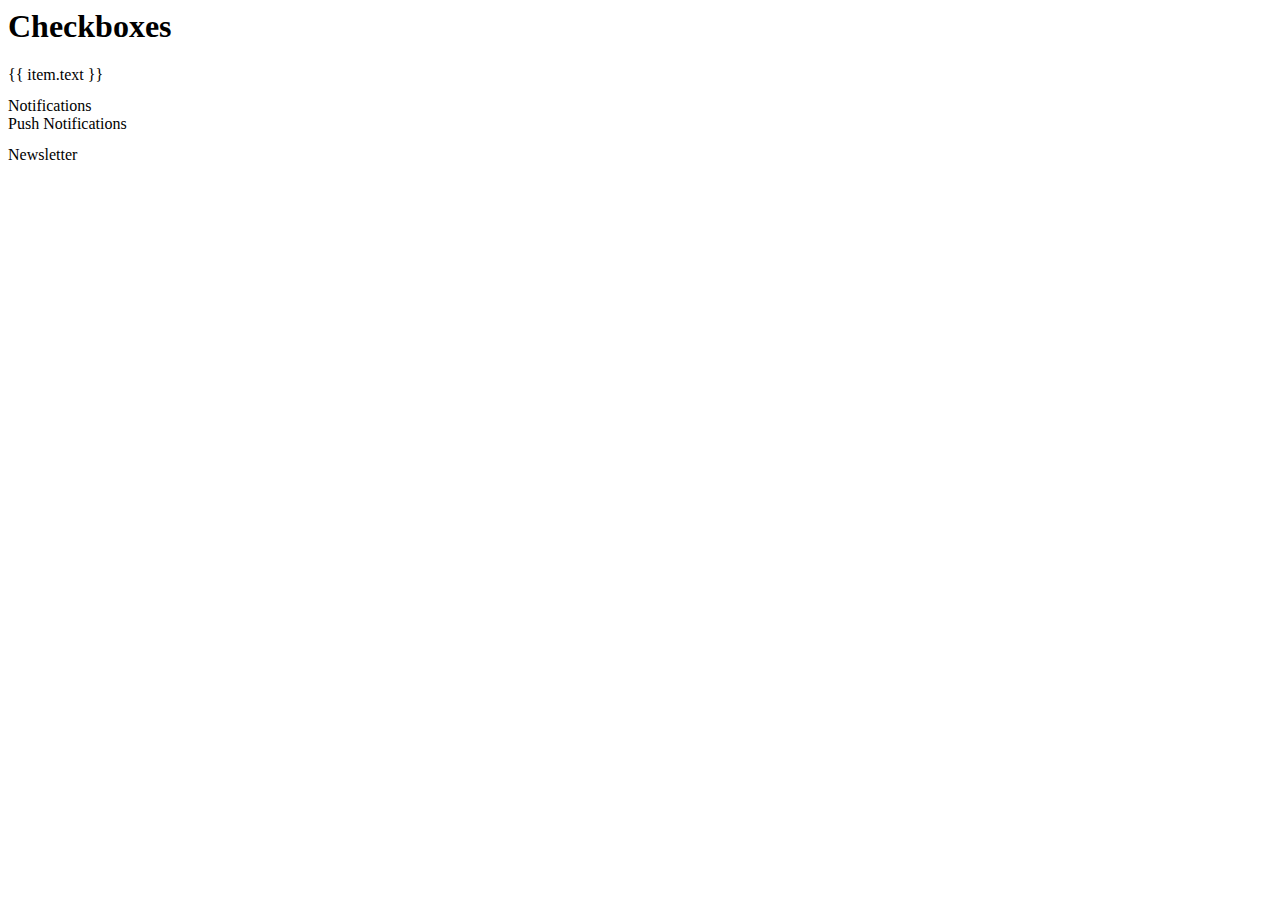
<file: lesson4/demo.html>
<html ng-app="ionicApp">
  <head>
    <meta charset="utf-8">
    <meta name="viewport" content="initial-scale=1, maximum-scale=1, user-scalable=no, width=device-width">
    
    <title>Checkboxes</title>

    <link href="http://code.ionicframework.com/nightly/css/ionic.css" rel="stylesheet">
    <script src="http://code.ionicframework.com/nightly/js/ionic.bundle.js"></script>
  </head>

  <body ng-controller="MainCtrl">
    
    <ion-header-bar class="bar-positive">
      <h1 class="title">Checkboxes</h1>
    </ion-header-bar>
             
    <ion-content>
      
      <div class="list">
        
        <ion-checkbox ng-repeat="item in devList"
                      ng-model="item.checked" 
                      ng-checked="item.checked">
          {{ item.text }}
        </ion-checkbox>
        
        <div class="item">
          <pre ng-bind="devList | json"></pre> 
        </div>
        
        <div class="item item-divider"> 
          Notifications
        </div>
        
        <ion-checkbox ng-model="pushNotification.checked"
                      ng-change="pushNotificationChange()">
          Push Notifications
        </ion-checkbox>
        
        <div class="item">
          <pre ng-bind="pushNotification | json"></pre> 
        </div>
        
        <ion-checkbox ng-model="emailNotification"
                      ng-true-value="'Subscribed'"
                      ng-false-value="'Unubscribed'">
          Newsletter
        </ion-checkbox>
        <div class="item">
          <pre ng-bind="emailNotification | json"></pre> 
        </div>
        
      </div>
      
    </ion-content>
    
  </body>
  <script type="text/javascript">
angular.module('ionicApp', ['ionic'])

.controller('MainCtrl', function($scope) {

  $scope.devList = [
    { text: "HTML5", checked: true },
    { text: "CSS3", checked: false },
    { text: "JavaScript", checked: false }
  ];

  $scope.pushNotificationChange = function() {
    console.log('Push Notification Change', $scope.pushNotification.checked);
  };
  
  $scope.pushNotification = { checked: true };
  $scope.emailNotification = 'Subscribed';
  
});
  </script>
</html>
</file>
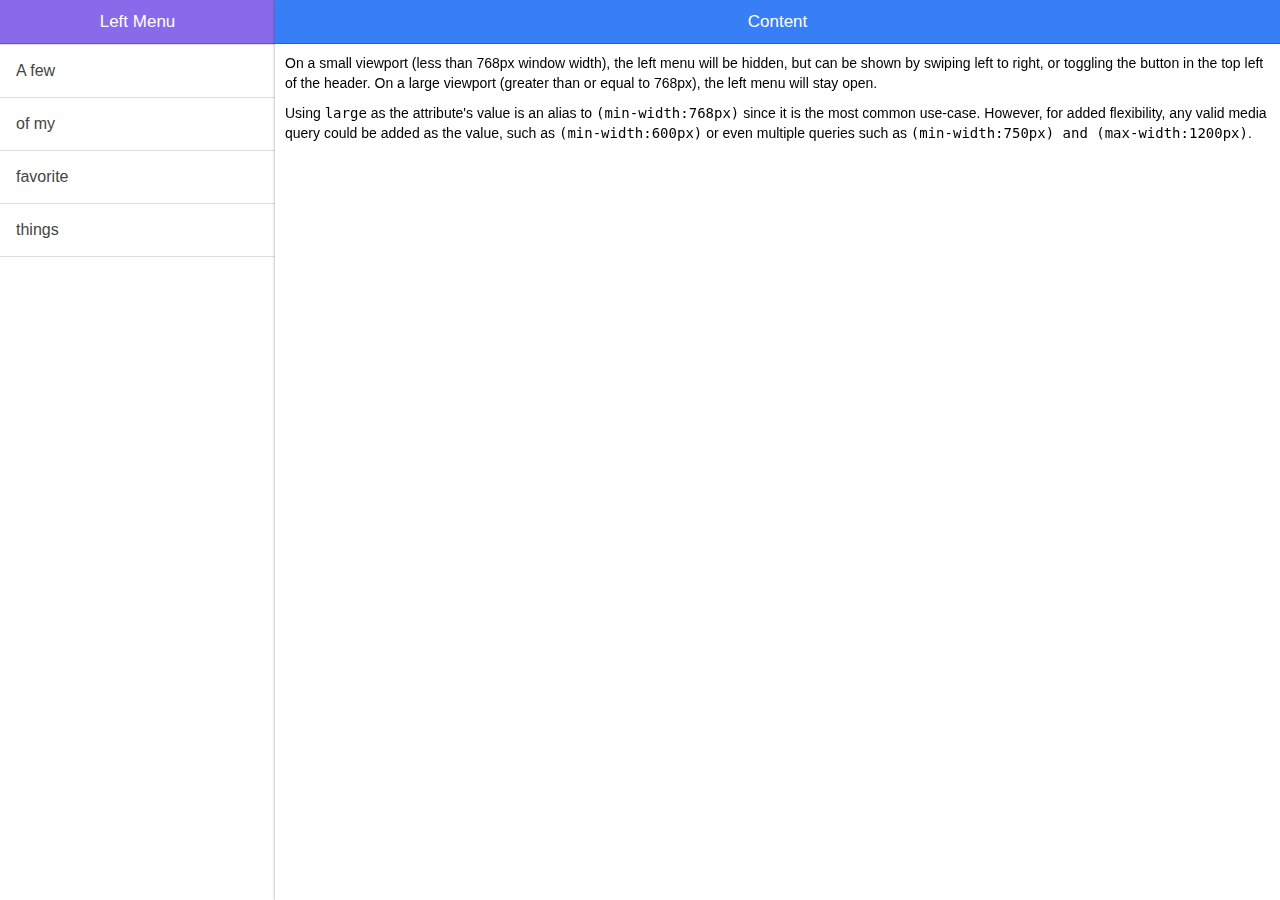
<file: lesson4/slideM.html>
<html ng-app="ionicApp">
  <head>
    <meta charset="utf-8">
    <meta name="viewport" content="initial-scale=1, maximum-scale=1, user-scalable=no, width=device-width">
     
    <title>Side Menu Exposed On Large Viewport</title>

    <link href="css/ionic.css" rel="stylesheet">
    <script src="js/ionic.bundle.js"></script>
    
  </head>
 
  <body ng-controller="MainCtrl">
    
    <ion-side-menus>
    
      <ion-side-menu-content>
        <ion-header-bar class="bar-positive">
          <button class="button button-icon ion-navicon" ng-click="toggleLeft()" ng-hide="$exposeAside.active"></button>
          <h1 class="title">Content</h1>
        </ion-header-bar>
        <ion-content class="padding">
          <p>
            On a small viewport (less than 768px window width), the left menu will be hidden, but can be shown by swiping left to right, or toggling the button in the top left of the header. On a large viewport (greater than or equal to 768px), the left menu will stay open.
          </p>
          <p>
            Using <code>large</code> as the attribute's value is an alias to <code>(min-width:768px)</code> since it is the most common use-case. However, for added flexibility, any valid media query could be added as the value, such as <code>(min-width:600px)</code> or even multiple queries such as <code>(min-width:750px) and (max-width:1200px)</code>.
          </p>
        </ion-content>
      </ion-side-menu-content>
    
      <ion-side-menu expose-aside-when="large">
        <ion-header-bar class="bar-royal">
          <h1 class="title">Left Menu</h1>
        </ion-header-bar>
        <ion-content>
          <div class="list">
            <div class="item">
              A few
            </div>
            <div class="item">
              of my
            </div>
            <div class="item">
              favorite
            </div>
            <div class="item">
              things
            </div>
          </div>
        </ion-content>
      </ion-side-menu>
      
    </ion-side-menus>
    
  </body>
<script type="text/javascript">
	angular.module('ionicApp', ['ionic'])

.controller('MainCtrl', function($scope, $ionicSideMenuDelegate) {

$scope.toggleLeft = function() {
  $ionicSideMenuDelegate.toggleLeft();
};

});
</script>
</html>
</file>
